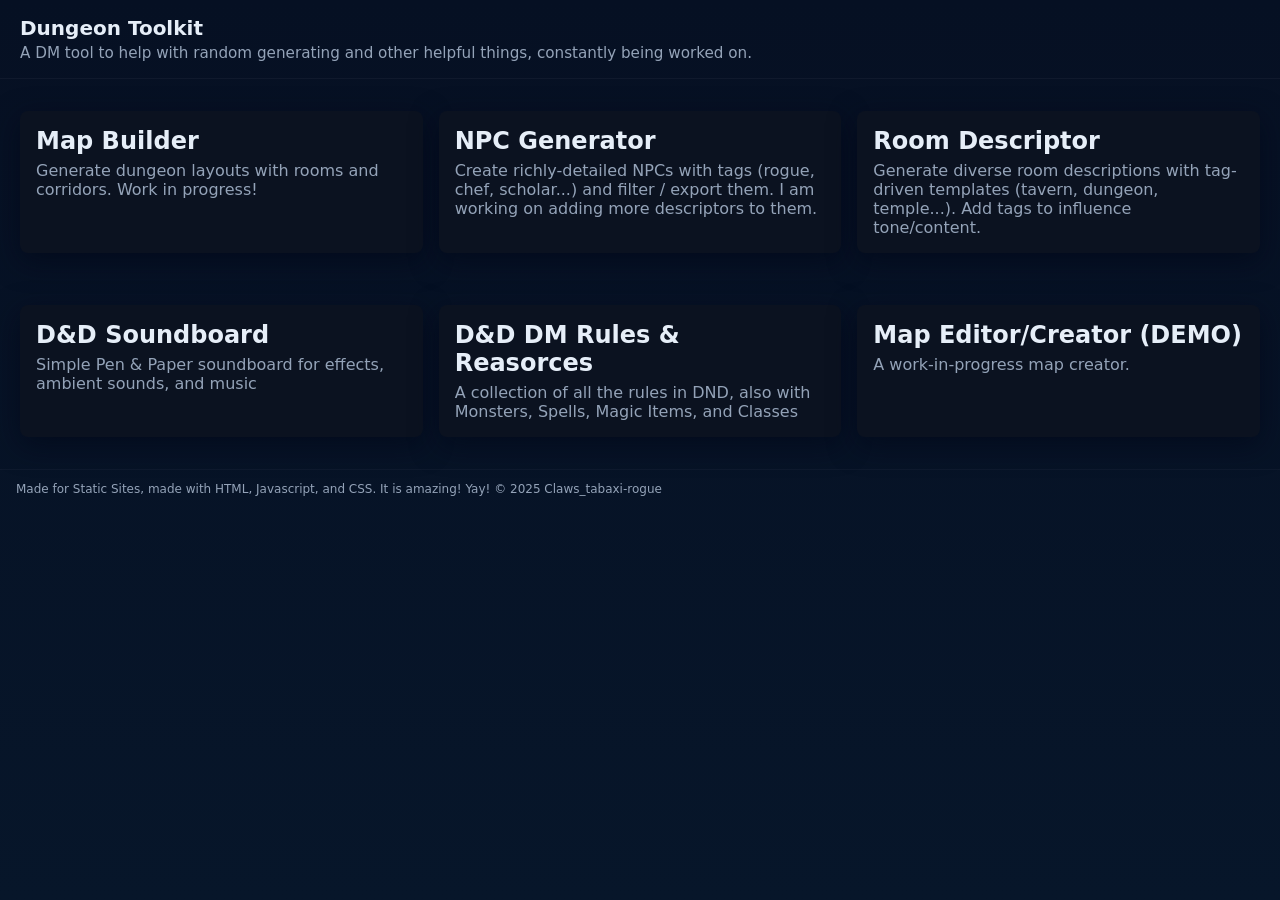
<file: index.html>
<!doctype html>
<html lang="en">
<head>
  <meta charset="utf-8" />
  <meta name="viewport" content="width=device-width,initial-scale=1" />
  <title>DM Toolkit — Home</title>
  <link rel="stylesheet" href="styles.css" />
</head>
<body>
  <header>
    <h1>Dungeon Toolkit</h1>
    <p>A DM tool to help with random generating and other helpful things, constantly being worked on.</p>
  </header>

  <main class="home-grid">
    <a class="card" href="map.html">
      <h2>Map Builder</h2>
      <p>Generate dungeon layouts with rooms and corridors. Work in progress! </p>
    </a>

    <a class="card" href="npcs.html">
      <h2>NPC Generator</h2>
      <p>Create richly-detailed NPCs with tags (rogue, chef, scholar...) and filter / export them. I am working on adding more descriptors to them.</p>
    </a>

    <a class="card" href="room.html">
      <h2>Room Descriptor</h2>
      <p>Generate diverse room descriptions with tag-driven templates (tavern, dungeon, temple...). Add tags to influence tone/content.</p>
    </a>
  </main>
   <main class="two-grid">
      <a class="card" href="https://roanfyne.github.io/D-D-soundboard/">
      <h2>D&D Soundboard</h2>
      <p>Simple Pen & Paper soundboard for effects, ambient sounds, and music</p>
    </a>

  <a class="card" href="https://roanfyne.github.io/DND-MORE-TOOLS/">
      <h2>D&D DM Rules & Reasorces</h2>
      <p>A collection of all the rules in DND, also with Monsters, Spells, Magic Items, and Classes</p>
    </a>

      <a class="card" href="map-editor.html">
      <h2>Map Editor/Creator (DEMO)</h2>
      <p>A work-in-progress map creator.</p>
    </a>
  </main>

  <footer>
    <small>Made for Static Sites, made with HTML, Javascript, and CSS. It is amazing! Yay! © 2025 Claws_tabaxi-rogue</small>
  </footer>
</body>
</html>
</file>
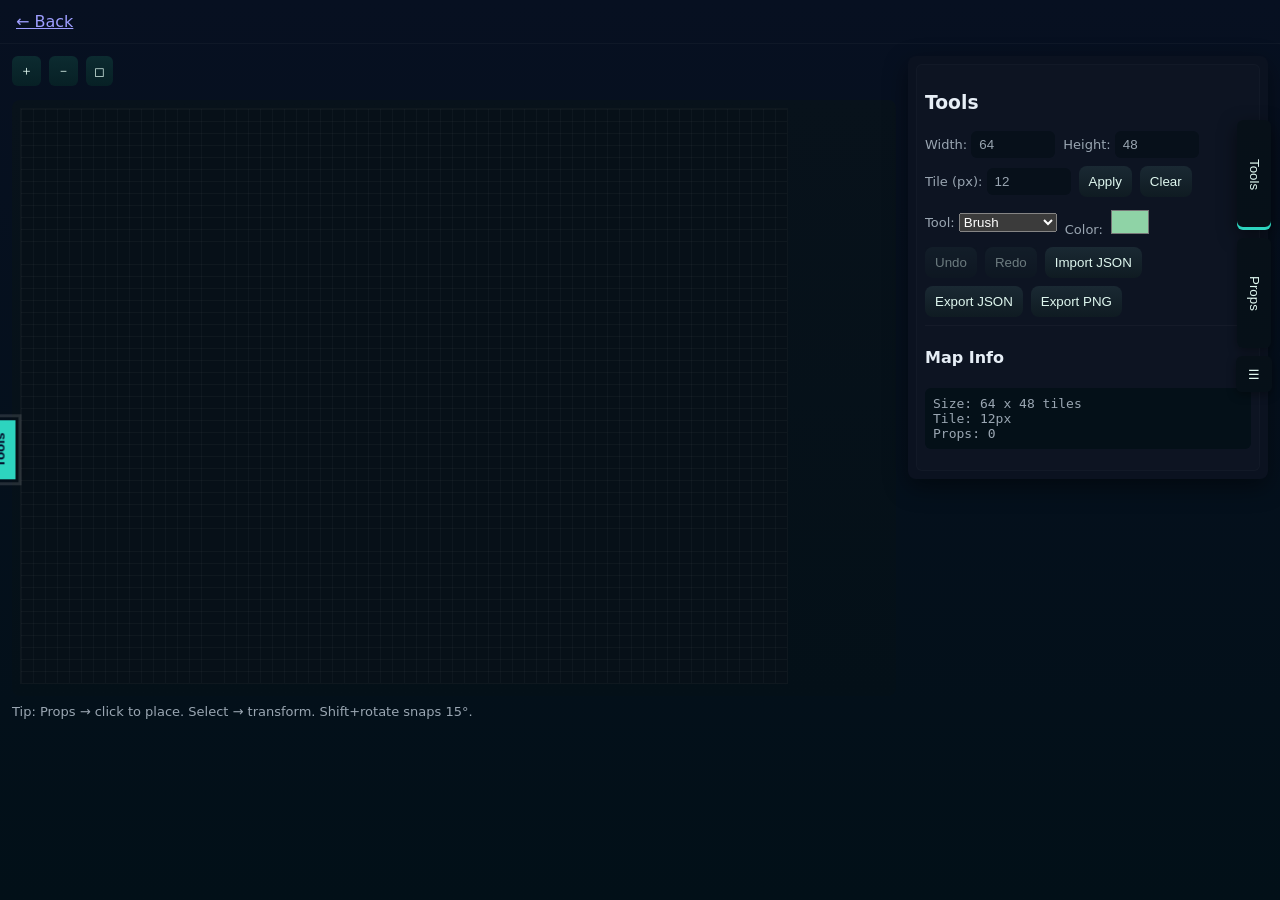
<file: map-editor.html>
<!doctype html>
<html lang="en">
<head>
  <meta charset="utf-8" />
  <meta name="viewport" content="width=device-width,initial-scale=1" />
  <title>Map Editor — DM Toolkit</title>
  <link rel="stylesheet" href="map-editor.css" />
</head>
<body>
  <aside id="sidebar" aria-hidden="true"></aside>
  <header class="topbar">
    <nav><a class="back" href="index.html">&larr; Back</a></nav>
  </header>

  <div class="main">
    <section class="canvas-column">
      <div class="toolbar">
        <button id="zoomIn" title="Zoom in">＋</button>
        <button id="zoomOut" title="Zoom out">－</button>
        <button id="resetZoom" title="Reset zoom">◻</button>
      </div>

      <!-- VIEWPORT (fixed visible area) -->
      <div class="canvas-viewport" id="canvasViewport">
        <!-- CONTENT (scaled) -->
        <div class="canvas-content" id="canvasContent">
          <div class="canvas-wrap" id="canvasWrap" tabindex="0">
            <canvas id="mapCanvas" aria-label="Map canvas"></canvas>
            <div id="propLayer" class="prop-layer" aria-hidden="false"></div>
          </div>
        </div>
      </div>

      <div class="footer">
        <div id="hint" class="hint">Tip: Props → click to place. Select → transform. Shift+rotate snaps 15°.</div>
        <div class="spacer"></div>
        <div id="status" class="hint"></div>
      </div>
    </section>

    <aside id="sidebar" class="sidebar" aria-expanded="true">
      <div class="side-tabs" id="sideTabs">
        <button class="side-tab active" data-tab="tools" title="Tools">Tools</button>
        <button class="side-tab" data-tab="props" title="Props">Props</button>
        <button class="side-tab small" id="toggleSidebar" title="Toggle sidebar">☰</button>
      </div>

      <div id="tab-tools" class="panel">
        <h3>Tools</h3>

        <div class="row">
          <label>Width: <input id="cols" type="number" min="4" max="300" value="64"></label>
          <label>Height: <input id="rows" type="number" min="4" max="300" value="48"></label>
        </div>

        <div class="row">
          <label>Tile (px): <input id="tileSize" type="number" min="4" max="64" value="12"></label>
          <button id="applyGrid">Apply</button>
          <button id="clearGrid">Clear</button>
        </div>

        <div class="row">
          <label>Tool:
            <select id="tool">
              <option value="brush">Brush</option>
              <option value="erase">Erase</option>
              <option value="fill">Fill</option>
              <option value="wall">Wall</option>
              <option value="door">Door</option>
              <option value="select">Select/Props</option>
            </select>
          </label>
          <label>Color: <input id="color" type="color" value="#8fd3a6" /></label>
        </div>

        <div class="row">
          <button id="undo" disabled>Undo</button>
          <button id="redo" disabled>Redo</button>
          <button id="importJson">Import JSON</button>
          <input id="importFile" type="file" accept="application/json" style="display:none">
        </div>

        <div class="row">
          <button id="exportJson">Export JSON</button>
          <button id="exportPng">Export PNG</button>
        </div>

        <hr />
        <h4>Map Info</h4>
        <pre id="mapInfo" class="prop-info">No map data</pre>
      </div>

      <div id="tab-props" class="panel hidden">
        <div class="prop-header">
          <input id="propSearch" placeholder="Search props..." />
          <button id="propReset" title="Reset search">✕</button>
        </div>

        <div id="propLibrary" class="prop-lib" aria-live="polite"></div>

        <h4>Add Prop</h4>
        <div class="control-row">
          <input id="newPropId" placeholder="id (e.g. torch)" />
          <input id="newPropName" placeholder="Name" />
        </div>
        <div class="control-row">
          <input id="newPropUrl" placeholder="Image URL or data-url" />
          <input id="newPropTiles" type="number" min="1" max="8" value="2" style="width:84px" />
          <button id="addPropBtn">Add Prop</button>
        </div>

        <h4>Placed Props</h4>
        <div id="placedPropsList" class="placed-list"></div>
      </div>
    </aside>
  </div>

  <script src="map-editor.js"></script>
  <script src="sidebar.js"></script>
</body>
</html>
</file>
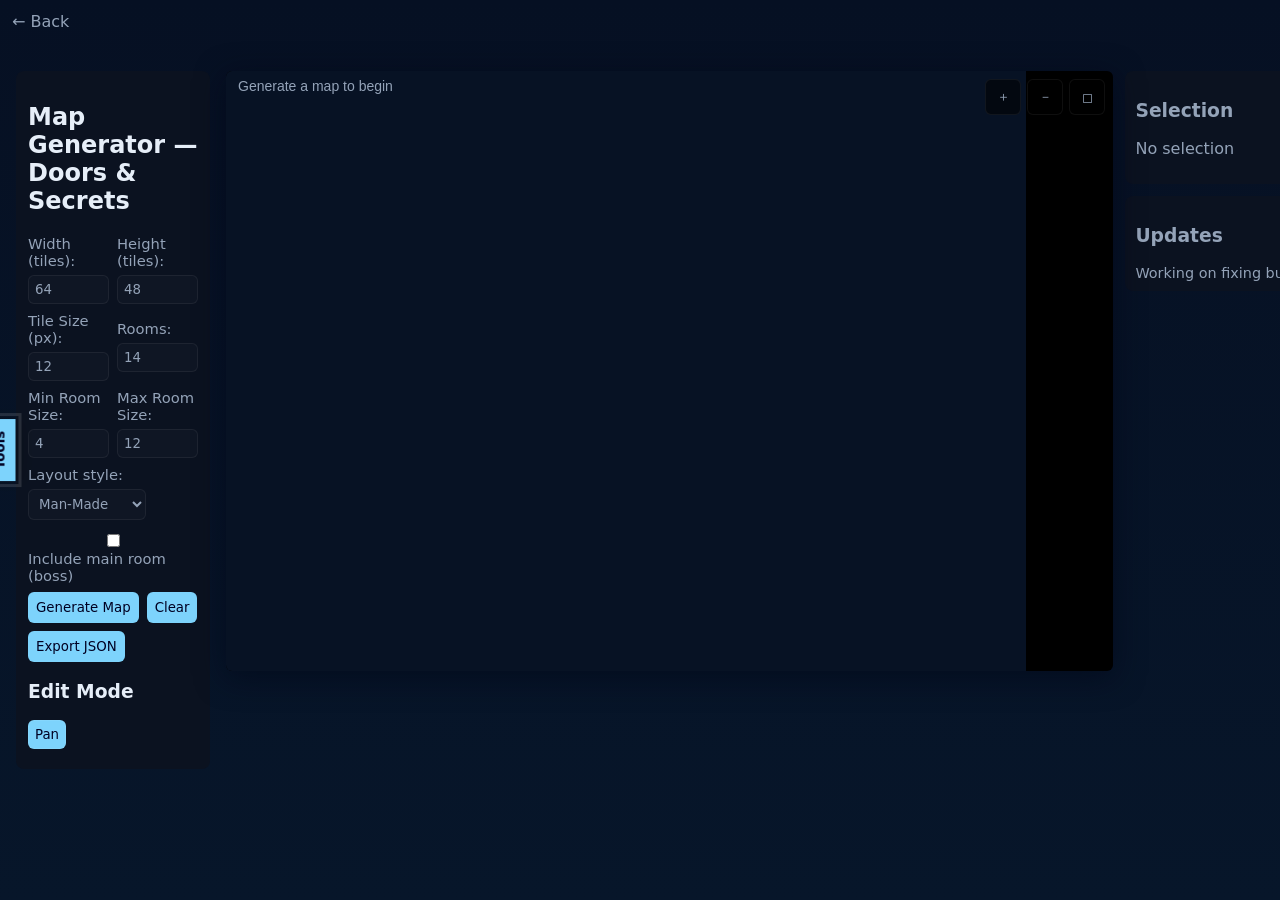
<file: map.html>
<!doctype html>
<html lang="en">
<head>
  <meta charset="utf-8" />
  <meta name="viewport" content="width=device-width,initial-scale=1" />
  <title>DM Toolkit — Map Builder</title>
  <link rel="stylesheet" href="styles.css" />
  <style>
    main{display:flex;gap:16px;padding:16px;align-items:flex-start}
    .controls{width:360px;background:var(--panel);padding:12px;border-radius:8px}
    .row{display:flex;gap:8px;align-items:center;margin-bottom:8px;flex-wrap:wrap}
    .row label{display:flex;flex-direction:column;color:var(--muted);font-size:0.92rem}
    .row input, .row select{margin-top:6px;padding:6px;border-radius:6px;border:1px solid rgba(255,255,255,0.06);background:rgba(255,255,255,0.02);color:inherit}
    button{padding:8px;border-radius:6px;border:none;background:var(--accent);color:#002;cursor:pointer}
    .canvas-area{flex:1;display:flex;gap:12px;align-items:flex-start}
    .map-wrap{position:relative;border-radius:6px;background:#000;box-shadow:0 6px 30px rgba(2,6,23,0.6);overflow:hidden}
    #mapCanvas{display:block;cursor:crosshair;background:transparent}
    .panel{background:var(--panel);padding:10px;border-radius:8px;min-height:80px;color:var(--muted)}
    .small{font-size:0.9rem;color:var(--muted)}
    .mode-btn{background:transparent;border:1px solid rgba(255,255,255,0.06);padding:6px;border-radius:6px;color:var(--muted);cursor:pointer}
    .mode-btn.active{background:var(--accent);color:#002}
    nav{padding:12px}
    a.back{color:var(--muted);text-decoration:none}
    .control-grid{display:grid;grid-template-columns:1fr 1fr;gap:8px}
    /* zoom controls on top-right corner of map */
    .zoom-controls-overlay{position:absolute;right:8px;top:8px;display:flex;gap:6px;z-index:30}
    .zoom-controls-overlay button{background:rgba(0,0,0,0.55);border:1px solid rgba(255,255,255,0.06);padding:6px;border-radius:6px;color:var(--muted);width:36px;height:36px;display:flex;align-items:center;justify-content:center}
    /* tooltip */
    #propTooltip{position:absolute;pointer-events:none;padding:6px 8px;background:rgba(0,0,0,0.85);color:white;border-radius:6px;font-size:0.9rem;z-index:40;display:none;white-space:nowrap}
  </style>
</head>
<body>
  <nav><a class="back" href="index.html">&larr; Back</a></nav>
  <aside id="sidebar" aria-hidden="true"></aside>

  <main>
    <section class="controls">
      <h2>Map Generator — Doors & Secrets</h2>

      <div class="row control-grid">
        <label>Width (tiles): <input id="mapWidth" type="number" min="24" max="160" value="64"></label>
        <label>Height (tiles): <input id="mapHeight" type="number" min="24" max="120" value="48"></label>
      </div>

      <div class="row control-grid">
        <label>Tile Size (px): <input id="tileSize" type="number" min="6" max="32" value="12"></label>
        <label>Rooms: <input id="roomCount" type="number" min="3" max="120" value="14"></label>
      </div>

      <div class="row control-grid">
        <label>Min Room Size: <input id="minRoom" type="number" min="3" max="20" value="4"></label>
        <label>Max Room Size: <input id="maxRoom" type="number" min="4" max="30" value="12"></label>
      </div>

      <div class="row">
        <label>Layout style:
          <select id="hallwayStyle">
            <option value="manmade" selected>Man-Made</option>
            <option value="cave">Cave-Layout</option>
          </select>
        </label>
        <label><input id="mainRoom" type="checkbox"> Include main room (boss)</label>
      </div>

      <div class="row">
        <button id="genMap">Generate Map</button>
        <button id="clearMap">Clear</button>
        <button id="exportMap">Export JSON</button>
      </div>

      <h3>Edit Mode</h3>
      <div class="row">
        <button class="mode-btn" id="modePan">Pan</button>
      </div>

    </section>

    <section class="canvas-area">
      <div class="map-wrap" id="mapWrap" style="width:100%;min-width:480px;min-height:360px;">
        <canvas id="mapCanvas" tabindex="0" title="Dungeon map (click tiles to edit/select)"></canvas>
        <div class="zoom-controls-overlay" id="zoomOverlay">
          <button id="zoomIn" title="Zoom in">＋</button>
          <button id="zoomOut" title="Zoom out">－</button>
          <button id="resetZoom" title="Reset zoom">◻</button>
        </div>
        <div id="propTooltip"></div>
      </div>

      <aside style="width:360px;display:flex;flex-direction:column;gap:12px">
        <div class="panel">
          <h3>Selection</h3>
          <pre id="selInfo">No selection</pre>
        </div>


        <div class="panel">
          <h3>Updates</h3>
          <div class="small">Working on fixing bugs</div>
        </div>
      </aside>
    </section>
  </main>

  <script src="shared.js"></script>
  <script src="map.js"></script>
  <script src="sidebar.js"></script>
</body>
</html>
</file>
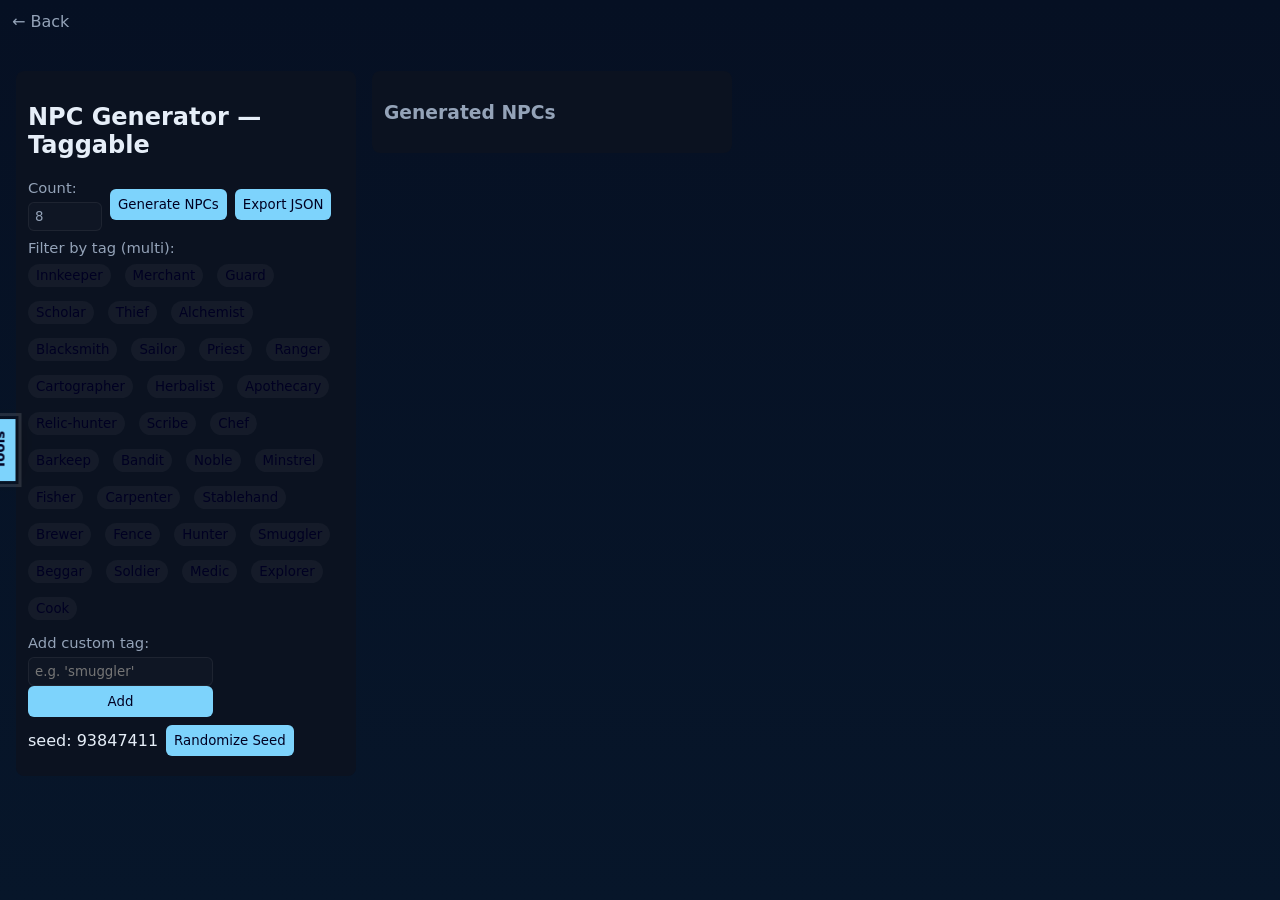
<file: npcs.html>
<!doctype html>
<html lang="en">
<head>
  <meta charset="utf-8" />
  <meta name="viewport" content="width=device-width,initial-scale=1" />
  <title>Dungeon Toolkit — NPC Generator</title>
  <link rel="stylesheet" href="styles.css" />
  <style>
    main{display:flex;gap:16px;padding:16px;align-items:flex-start}
    .controls{width:340px;background:var(--panel);padding:12px;border-radius:8px}
    .row{display:flex;gap:8px;align-items:center;margin-bottom:8px;flex-wrap:wrap}
    label{display:flex;flex-direction:column;color:var(--muted);font-size:0.92rem}
    input,select,textarea{margin-top:6px;padding:6px;border-radius:6px;border:1px solid rgba(255,255,255,0.06);background:rgba(255,255,255,0.02);color:inherit}
    button{padding:8px;border-radius:6px;border:none;background:var(--accent);color:#002;cursor:pointer}
    .list{background:var(--panel);padding:12px;border-radius:8px;min-width:360px;color:var(--muted)}
    .tag{display:inline-block;padding:4px 8px;border-radius:999px;background:rgba(255,255,255,0.04);margin-right:6px;margin-bottom:6px}
    nav{padding:12px}
    a.back{color:var(--muted);text-decoration:none}
  </style>
</head>
<body>
  <aside id="sidebar" aria-hidden="true"></aside>
  <nav><a class="back" href="index.html">&larr; Back</a></nav>

  <main>
    <section class="controls">
      <h2>NPC Generator — Taggable</h2>

      <div class="row">
        <label>Count: <input id="npcCount" type="number" min="1" max="80" value="8"></label>
        <button id="genNpcs">Generate NPCs</button>
        <button id="exportNpcs">Export JSON</button>
      </div>

      <div class="row">
        <label>Filter by tag (multi):</label>
        <div id="tagFilter" style="display:flex;gap:8px;flex-wrap:wrap"></div>
      </div>

      <div class="row">
        <label>Add custom tag: <input id="newTag" type="text" placeholder="e.g. 'smuggler'"><button id="addTag">Add</button></label>
      </div>

      <div class="row small">
        <div id="seedDisplay" class="small"></div>
        <button id="randomizeSeed">Randomize Seed</button>
      </div>

    </section>

    <section class="list">
      <h3>Generated NPCs</h3>
      <div id="npcList"></div>
    </section>
  </main>
      <script src="sidebar.js"></script>

  <script src="shared.js"></script>
  <script src="npc.js"></script>
</body>
</html>
</file>
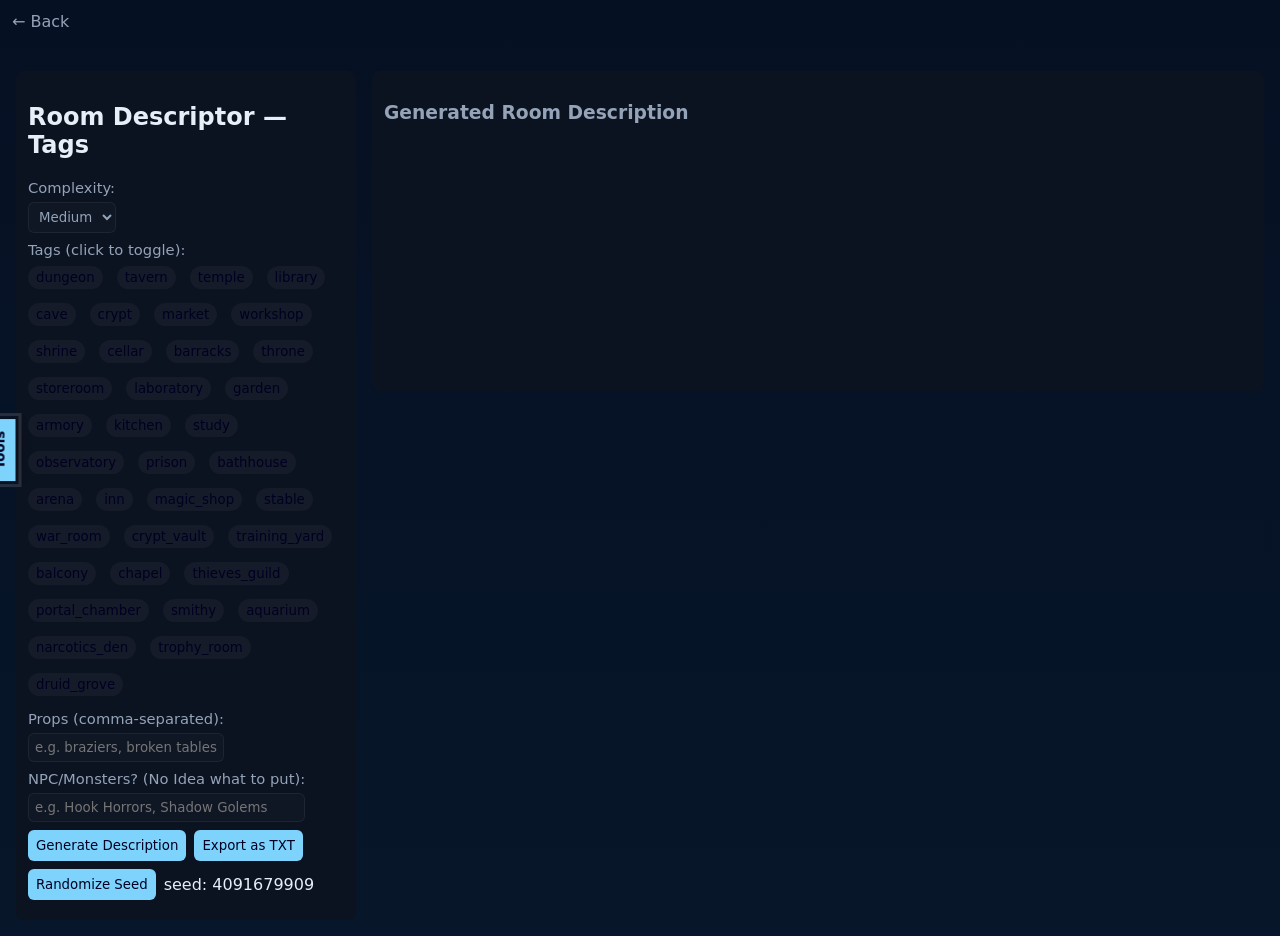
<file: room.html>
<!doctype html>
<html lang="en">
<head>
  <meta charset="utf-8" />
  <meta name="viewport" content="width=device-width,initial-scale=1" />
  <title>Dungeon Toolkit — Room Descriptor</title>
  <link rel="stylesheet" href="styles.css" />
  <style>
    main{display:flex;gap:16px;padding:16px;align-items:flex-start}
    .controls{width:340px;background:var(--panel);padding:12px;border-radius:8px}
    .row{display:flex;gap:8px;align-items:center;margin-bottom:8px;flex-wrap:wrap}
    label{display:flex;flex-direction:column;color:var(--muted);font-size:0.92rem}
    input,select,textarea{margin-top:6px;padding:6px;border-radius:6px;border:1px solid rgba(255,255,255,0.06);background:rgba(255,255,255,0.02);color:inherit;width:100%}
    button{padding:8px;border-radius:6px;border:none;background:var(--accent);color:#002;cursor:pointer}
    .tag{display:inline-block;padding:4px 8px;border-radius:999px;background:rgba(255,255,255,0.04);margin-right:6px;margin-bottom:6px;cursor:pointer}
    .tag.active{background:var(--accent);color:#002}
    nav{padding:12px}
    a.back{color:var(--muted);text-decoration:none}
  </style>
</head>
<body>
  <aside id="sidebar" aria-hidden="true"></aside>
  <nav><a class="back" href="index.html">&larr; Back</a></nav>

  <main>
    <section class="controls">
      <h2>Room Descriptor — Tags</h2>

      <div class="row">
        <label>Complexity:
          <select id="descComplexity"><option value="short">Short</option><option value="medium" selected>Medium</option><option value="long">Long</option></select>
        </label>
      </div>

      <div class="row">
        <label>Tags (click to toggle):</label>
        <div id="tagList" style="display:flex;gap:8px;flex-wrap:wrap"></div>
      </div>

      <div class="row">
        <label>Props (comma-separated): <input id="propInput" placeholder="e.g. braziers, broken tables"></label>
      </div>

      <div class="row">
        <label>NPC/Monsters? (No Idea what to put): <input id="npcInput" placeholder="e.g. Hook Horrors, Shadow Golems"></label>
      </div>

      <div class="row">
        <button id="genDesc">Generate Description</button>
        <button id="exportDesc">Export as TXT</button>
      </div>

      <div class="row small">
        <button id="randomSeed">Randomize Seed</button>
        <div id="seedDisplay" class="small"></div>
      </div>
    </section>

    <section style="flex:1">
      <div style="background:var(--panel);padding:12px;border-radius:8px;min-height:320px;color:var(--muted)">
        <h3>Generated Room Description</h3>
        <div id="description" style="white-space:pre-wrap;margin-top:8px"></div>
      </div>
    </section>
  </main>

  <script src="shared.js"></script>
  <script src="sidebar.js"></script>
  <script src="room.js"></script>
</body>
</html>
</file>
<file: styles.css>
:root{
  --bg:#071025;
  --panel:#0b1220;
  --accent:#7dd3fc;
  --muted:#94a3b8;
  --tile-wall:#071224;
  --tile-floor:#e6eef8;
  --tile-corridor:#bbf7d0;
  --tile-door:#fcd34d;
  --tile-secret:#a78bfa;

  /* new door/secret specific colors (kept consistent) */
  --door-color: #c084fc;
  --secret-color: #f472b6;
}

/* small additions used by updated components */
.secret-label {
  font-weight: 700;
  color: var(--secret-color);
}

/* existing styles -- unchanged from original */
*{box-sizing:border-box;font-family:Inter,ui-sans-serif,system-ui,-apple-system,"Segoe UI",Roboto,"Helvetica Neue",Arial}

body{
  margin:0;
  min-height:100vh;
  background:linear-gradient(180deg,#061023 0%, #07162a 100%);
  color:#e6eef8;
  display:flex;
  flex-direction:column;
  gap:12px;
}

header{padding:16px 20px;border-bottom:1px solid rgba(255,255,255,0.04)}
header h1{margin:0;font-size:1.25rem}
header p{margin:4px 0 0;color:var(--muted);font-size:0.95rem}

.home-grid{
  display:grid;
  grid-template-columns:repeat(auto-fit,minmax(240px,1fr));
  gap:16px;
  padding:20px;
}

.two-grid{
  display:grid;
  grid-template-columns:repeat(auto-fit,minmax(240px,1fr));
  gap:16px;
  padding:20px;
}

.card{
  background:var(--panel);
  padding:16px;
  border-radius:8px;
  color:inherit;
  text-decoration:none;
  box-shadow:0 8px 28px rgba(2,6,23,0.6);
  transition:transform .12s ease, box-shadow .12s;
}
.card:hover{transform:translateY(-4px);box-shadow:0 14px 36px rgba(2,6,23,0.75)}
.card h2{margin:0 0 6px 0}
.card p{margin:0;color:var(--muted)}

footer{padding:10px 16px;border-top:1px solid rgba(255,255,255,0.03);color:var(--muted);font-size:0.9rem}

/* --- existing styles.css content retained above/below these additions --- */

/* Sidebar variables */
:root{
  --sidebar-width: 260px;
  --sidebar-collapsed-width: 64px;
  --sidebar-bg: var(--panel, #0b1220);
  --sidebar-foreground: var(--muted, #cfcfcf);
  --sidebar-transition: 220ms ease;
}

/* Accessible visually-hidden helper */
.visually-hidden{position:absolute!important;height:1px;width:1px;overflow:hidden;clip:rect(1px,1px,1px,1px);white-space:nowrap;border:0;padding:0;margin:-1px}

/* Sidebar layout */
.sidebar{
  position:fixed;
  left:0;
  top:0;
  height:100vh;
  width:var(--sidebar-width);
  max-width:80%;
  background:var(--sidebar-bg);
  color:var(--sidebar-foreground);
  display:flex;
  flex-direction:column;
  align-items:stretch;
  box-shadow:2px 0 8px rgba(0,0,0,0.3);
  z-index:120;
  transition:width var(--sidebar-transition), transform var(--sidebar-transition);
  overflow:hidden;
}

/* collapsed state (narrow) */
.sidebar.collapsed{
  width:var(--sidebar-collapsed-width);
}

/* header inside sidebar */
.sidebar .sidebar-header{
  display:flex;
  align-items:center;
  gap:8px;
  padding:12px;
  border-bottom:1px solid rgba(255,255,255,0.03);
}
.sidebar .brand a{color:inherit;text-decoration:none;font-weight:600;display:inline-block}

/* nav */
.sidebar-nav{padding:12px 8px;flex:1;overflow:auto}
.sidebar-nav ul{list-style:none;padding:0;margin:0;display:block}
.sidebar-nav li{margin:6px 0}
.sidebar-nav a{
  display:block;
  color:inherit;
  text-decoration:none;
  padding:8px 12px;
  border-radius:6px;
  transition:background .12s;
}
.sidebar-nav a:hover{background:rgba(255,255,255,0.02)}

/* footer */
.sidebar-footer{padding:12px;border-top:1px solid rgba(255,255,255,0.03);font-size:0.85rem}

/* small icon button */
.sidebar-toggle{
  display:inline-flex;
  align-items:center;
  justify-content:center;
  width:36px;height:36px;
  border-radius:8px;
  background:transparent;border:1px solid rgba(255,255,255,0.04);
  color:inherit;cursor:pointer;
}

/* page wrap: shift when sidebar is present */
.page-wrap{
  min-height:100vh;
  transition:margin-left var(--sidebar-transition);
  margin-left:var(--sidebar-collapsed-width);
}

/* when sidebar is open, increase left margin */
body.sidebar-open .page-wrap{
  margin-left:var(--sidebar-width);
}

/* small responsive tweak: on very small screens overlay the sidebar instead of pushing */
@media (max-width:720px){
  .sidebar{transform:translateX(-100%);width:var(--sidebar-width)}
  .sidebar.open{transform:translateX(0)}
  .sidebar.collapsed{transform:translateX(-100%)}
  .page-wrap{margin-left:0}
  body.sidebar-open .page-wrap{margin-left:0}
}

/* ensure content doesn't hide behind fixed sidebar when JS disabled:
   add a fallback class in HTML if JS isn't loaded (optional) */
.no-js .page-wrap{margin-left:0}
</file>
<file: map-editor.css>
:root{
  --bg:#071018; --panel:#0b1220; --muted:#9aa6b2; --accent:#2dd4bf;
  color-scheme: dark; font-family: Inter, system-ui, -apple-system, "Segoe UI", Roboto, Arial;
}
*{box-sizing:border-box}
html,body{height:100%;margin:0;background:linear-gradient(180deg,#071021 0%, #021018 100%);color:#e6eef6}
.topbar{padding:12px 16px;border-bottom:1px solid rgba(255,255,255,0.03)}
.topbar h1{margin:0;font-size:16px}

.main{display:flex;gap:12px;padding:12px;align-items:flex-start;height:calc(100% - 56px)}
.canvas-column{flex:1;display:flex;flex-direction:column;gap:8px}
.toolbar{display:flex;gap:8px;margin-bottom:6px}
.toolbar button{padding:6px 8px;border-radius:6px;border:none;background:linear-gradient(180deg,#0c2b30,#072025);color:#dff7ef;cursor:pointer}

.canvas-viewport{background:linear-gradient(180deg,#08121b,#041018);padding:8px;border-radius:8px;position:relative;overflow:auto;min-width:640px;min-height:480px; transform-origin: 0 0;}
.canvas-content{ transform-origin: 0 0; position:relative; display:inline-block; }
.canvas-wrap{position:relative; display:inline-block;}
#mapCanvas{background:#071018; image-rendering:pixelated; border:1px solid rgba(255,255,255,0.03); display:block; }
.prop-layer{position:absolute; left:0; top:0; pointer-events:none}

.footer{display:flex;gap:8px;align-items:center}
.hint{color:var(--muted);font-size:13px}
.spacer{flex:1}

.sidebar{width:360px;background:var(--panel);border-radius:8px;padding:8px;box-shadow:0 8px 24px rgba(0,0,0,0.45);position:relative;transition:width .2s}
.sidebar.collapsed{width:44px}
.side-tabs{position:fixed; right:8px; top:120px; display:flex;flex-direction:column;gap:8px;align-items:center;z-index:20}
.side-tab{writing-mode:vertical-rl;text-orientation:mixed;padding:8px 10px;border-radius:6px;border:none;background:linear-gradient(180deg,#071018,#061018);color:#dff7ef;cursor:pointer;width:34px;height:110px;display:flex;align-items:center;justify-content:center;box-shadow:0 3px 10px rgba(0,0,0,0.35)}
.side-tab.small{height:36px;width:36px;padding:6px}
.side-tab.active{box-shadow:inset 0 -3px 0 var(--accent), 0 6px 18px rgba(0,0,0,0.5)}

.panel{background:rgba(255,255,255,0.01);padding:8px;border-radius:6px;border:1px solid rgba(255,255,255,0.02);max-height:calc(100vh - 160px);overflow:auto}
.hidden{display:none}

.row{display:flex;gap:8px;align-items:center;margin-bottom:8px;flex-wrap:wrap}
.row label{font-size:13px;color:var(--muted)}
input[type="number"]{width:84px;padding:6px 8px;border-radius:6px;border:none;background:#07101a;color:inherit}
input[type="color"]{height:34px;width:46px;border:none;background:transparent}
button{padding:8px 10px;border-radius:8px;border:none;background:linear-gradient(180deg,#1a2933,#0f1b22);color:#dff7ef;cursor:pointer}
button:disabled{opacity:.45;cursor:default}
hr{border:none;border-top:1px solid rgba(255,255,255,0.03);margin:8px 0}

.prop-lib{display:flex;gap:8px;flex-wrap:wrap;padding:6px}
.lib-item{width:64px;height:64px;border-radius:6px;background:#071018;display:flex;align-items:center;justify-content:center;cursor:pointer;border:1px solid rgba(255,255,255,0.02)}
.lib-item img{max-width:60px;max-height:60px;display:block}

.prop-header{display:flex;gap:8px;align-items:center;margin-bottom:8px}
#propSearch{flex:1;padding:8px;border-radius:6px;border:none;background:#061018;color:inherit}
#propReset{padding:6px 8px;border-radius:6px}

.placed-list{display:flex;flex-direction:column;gap:6px;margin-top:6px}
.placed-item{display:flex;gap:8px;align-items:center;background:#041018;padding:6px;border-radius:6px;cursor:pointer}
.placed-item img{width:36px;height:36px;object-fit:contain;border-radius:4px}

.prop{position:absolute;transform-origin:center center;pointer-events:auto;user-select:none;touch-action:none;border:2px dashed transparent;box-sizing:border-box}
.prop.selected{border-color:rgba(255,255,255,0.12);box-shadow:0 8px 24px rgba(0,0,0,0.6)}
.prop img{display:block;width:100%;height:100%;pointer-events:none;border-radius:4px}

.handle{position:absolute;width:18px;height:18px;background:rgba(0,0,0,0.6);border:1px solid rgba(255,255,255,0.12);border-radius:4px;pointer-events:auto;box-sizing:border-box}
.handle.rotate{right:-12px;top:50%;transform:translateY(-50%);cursor:grab}
.handle.scale{right:-12px;bottom:-12px;cursor:nwse-resize}

.prop-info{background:#041018;padding:8px;border-radius:6px;color:var(--muted);white-space:pre-wrap}
.info{color:var(--muted);font-size:13px;margin-top:6px}

/* responsive */
@media (max-width:980px){ .sidebar{width:320px} .canvas-viewport{min-height:320px} }
</file>
